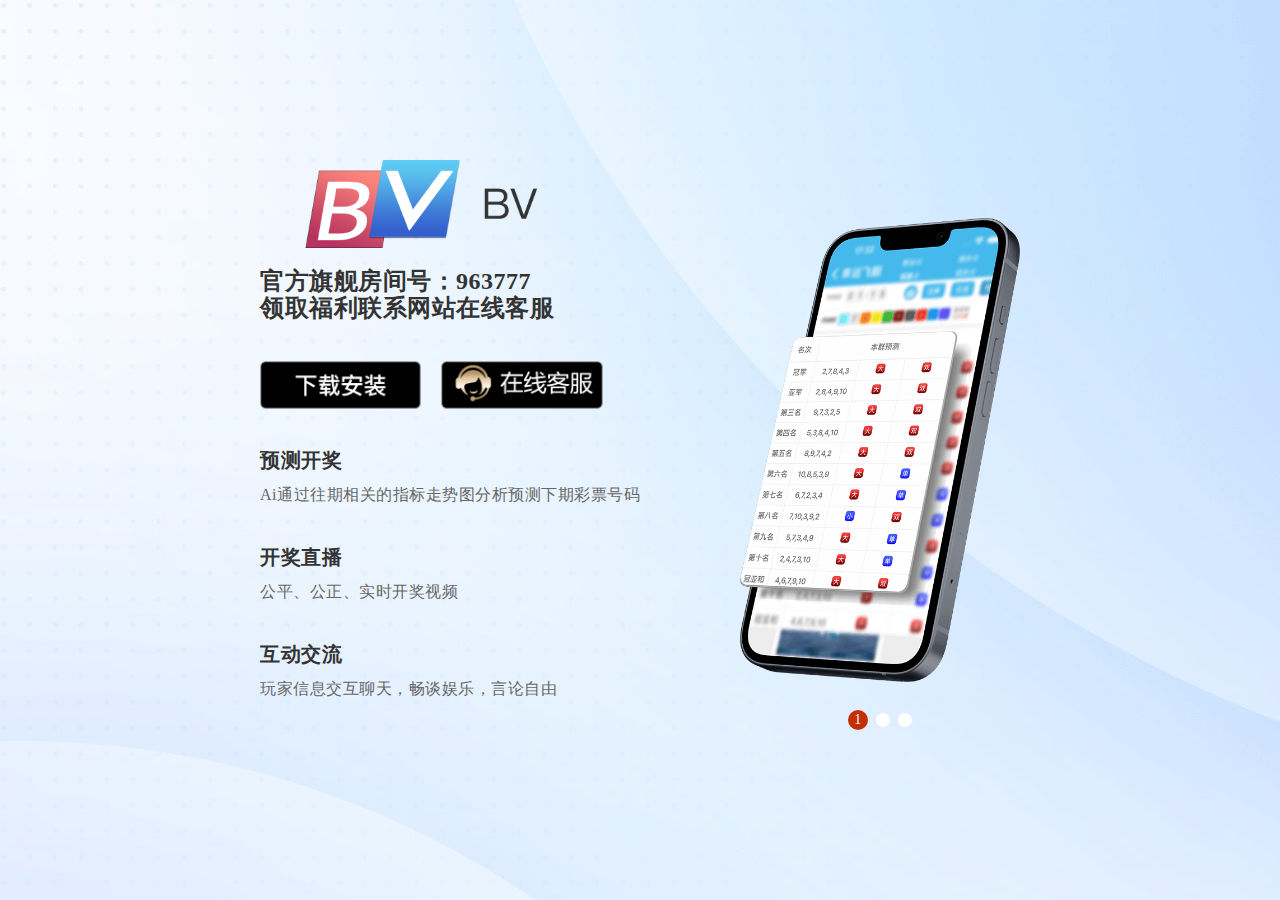
<file: index.html>
<!DOCTYPE html>
<html lang="cn">

<head>
    <meta charset="utf-8">
    <meta name="viewport" content="width=device-width,initial-scale=1,maximum-scale=1,user-scalable=no,viewport-fit=cover">
    <meta name="format-detection" content="telephone=no">
    <title>BV娱乐</title>
    <link rel="stylesheet" href="css/swiper.min.css">
    <link href="css/style.css" rel="stylesheet">
    <link href="css/media.css" rel="stylesheet">
    <script src="js/jquery.min.js" type="text/javascript"></script>
    <script src="js/swiper.min.js"></script>
    <script src="js/com.js" type="text/javascript"></script>
    <link rel="icon" type="image/x-icon" href="favicon.ico">
</head>

<body>
    <div id="home" class="banner_wrap">
        <div class="download">
            <div class="download-left">
                <div class="logo">
                    <img src="imgs/logo1.png" alt="logo">
                </div>
                <h3>官方旗舰房间号：963777<br>领取福利联系网站在线客服</h3>
                <div class="group">
                    <div class="download-item">
                        <div class="btn-img"><img src="imgs/download2.png" alt="download"></div>
                        <div class="demobox">
                            <a href="javascript:void(0);" id="clickButton">下载线路1</a>
                            <a href="javascript:void(0);" id="clickButton1">下载线路2</a>
                        </div>
                    </div>
                    <div class="download-item">
                       <div class="btn-img" onclick="window.location.href='https://tawk.to/chat/6866788ea6f29b1916164923/1iv84drqa'">
    <img src="imgs/demo2.png" alt="">
</div>
                

                        
                    </div>
                </div>
                <div class="download-bom">
                    <div class="download-mobile">
                        <div class="swiper-container" id="swiper1">
                            <div class="swiper-wrapper">
                                <div class="swiper-slide">
                                    <a class="slide-img"><img src="imgs/1.png" alt=""></a>
                                </div>
                                <div class="swiper-slide">
                                    <a class="slide-img"><img src="imgs/2.png" alt=""></a>
                                </div>
                                <div class="swiper-slide">
                                    <a class="slide-img"><img src="imgs/3.png" alt=""></a>
                                </div>
                            </div>
                            <div class="swiper-pagination"></div>
                        </div>
                    </div>
                    <div class="download-text">
                        <div class="box-tip">
                            <h4>预测开奖</h4>
                            <p>Ai通过往期相关的指标走势图分析预测下期彩票号码</p>
                        </div>
                        <div class="box-tip">
                            <h4>开奖直播</h4>
                            <p>公平、公正、实时开奖视频</p>
                        </div>
                        <div class="box-tip">
                            <h4>互动交流</h4>
                            <p>玩家信息交互聊天，畅谈娱乐，言论自由</p>
                        </div>
                    </div>
                </div>
            </div>
            <div class="download-right">
                <div class="swiper-container" id="swiper">
                    <div class="swiper-wrapper">
                        <div class="swiper-slide">
                            <a class="slide-img"><img src="imgs/1.png" alt=""></a>
                        </div>
                        <div class="swiper-slide">
                            <a class="slide-img"><img src="imgs/2.png" alt=""></a>
                        </div>
                        <div class="swiper-slide">
                            <a class="slide-img"><img src="imgs/3.png" alt=""></a>
                        </div>
                    </div>
                    <div class="swiper-pagination"></div>
                </div>
            </div>
        </div>
    </div>
    <div class="cpm dis-no">
        <!--下载教程-->
        <div class="install_dow">
            <ol class="install_nav">
                <li data-show="install_Ip" class="active">
                    <span>IOS安装教程</span>
                </li>
                <li data-show="install_An">
                    <span>Android安装教程</span>
                </li>
            </ol>
            <div class="install_box">
                <ul class="install_con install_Ip">
                    <li>
                        <span>STEP <small> 1</small></span>
                        <p>选择iOS版，点击安装</p>
                        <img src="imgs/iPhone01.png" alt="">
                    </li>
                    <li>
                        <span>STEP <small> 2</small></span>
                        <p>APP未受信任，请记住下方内容</p>
                        <img src="imgs/iPhone02.png" alt="">
                    </li>
                    <li>
                        <span>STEP <small> 3</small></span>
                        <p>打开设置，选择通用选项</p>
                        <img src="imgs/iPhone03.png" alt="">
                    </li>
                    <li>
                        <span>STEP <small> 4</small></span>
                        <p>点击设备管理</p>
                        <img src="imgs/iPhone04.png" alt="">
                    </li>
                    <li>
                        <span>STEP <small> 5</small></span>
                        <p>找到之前记住的同名应用</p>
                        <img src="imgs/iPhone05.png" alt="">
                    </li>
                    <li>
                        <span>STEP <small> 6</small></span>
                        <p>信任此证书</p>
                        <img src="imgs/iPhone06.png" alt="">
                    </li>
                </ul>
                <ul class="install_con install_An">
                    <li>
                        <span>STEP <small> 1</small></span>
                        <p>点击下载安卓版</p>
                        <img src="imgs/Android01.png" alt="">
                    </li>
                    <li>
                        <span>STEP <small> 2</small></span>
                        <p>点击直接下载</p>
                        <img src="imgs/Android02.png" alt="">
                    </li>
                    <li>
                        <span>STEP <small> 3</small></span>
                        <p>“我已充分了解该风险，继续安装”</p>
                        <img src="imgs/Android03.png" alt="">
                    </li>
                    <li>
                        <span>STEP <small> 4</small></span>
                        <p>无任何风险，点击继续安装</p>
                        <img src="imgs/Android04.png" alt="">
                    </li>
                    <li>
                        <span>STEP <small> 5</small></span>
                        <p>安装完成，点击打开游戏</p>
                        <img src="imgs/Android05.png" alt="">
                    </li>
                    <li>
                    </li>
                </ul>
            </div>
            <a href="javascript:void (0);" class="Ewm_icon_btn">×</a>
        </div>


    </div>
</body>
<script>
    document.write("<script type='text/javascript' src='js/info.js?t=" + Math.random() + "'></" + "script" + ">")

    var swiper = new Swiper('#swiper', {
        autoplay: {
            delay: 3000, //1秒切换一次
            disableOnInteraction: false
        },
        pagination: {
            el: '.swiper-pagination',
            clickable: true,
            renderBullet: function(index, className) {
                return '<span class="' + className + '">' + (index + 1) + '</span>';
            },
        },
    });
</script>
<script>
    var swiper = new Swiper('#swiper1', {
        autoplay: {
            delay: 3000, //1秒切换一次
            disableOnInteraction: false
        },
        pagination: {
            el: '.swiper-pagination',
            clickable: true,
            renderBullet: function(index, className) {
                return '<span class="' + className + '">' + (index + 1) + '</span>';
            },
        },
    });
</script>
<script>
    $(function() {
        if ($(window).width() < 751) {

        } else {

        }
    });
</script>
<script>
    $(function() {
        $(".Ewm_icon_btn").click(function() {
            $(".cpm").addClass("dis-no");
            $(".install_box ul").removeClass("active");
        });
        $(".group").on("click", ".download-item", function() {
            if ($(this).hasClass("active")) {
                $(this).removeClass("active");
            } else {
                $(this).addClass("active").siblings().removeClass("active");
            }
        });
        // 显示下载教程
        $(".demobox").on("click", "a", function() {
            var iD = $(this).index()
            var show = $(this).data("show")
            $("." + show).removeClass("dis-no");
            $(".install_nav li").eq(iD).addClass("active").siblings().removeClass("active");
            $(".install_box ul").eq(iD).addClass("active").siblings().removeClass("active");
        });
        // 切换下载教程
        $(".install_dow").on("click", ".install_nav li", function() {
            $(this).addClass("active");
            var iD = $(this).index()
            $(".install_nav li").eq(iD).addClass("active").siblings().removeClass("active");
            $(".install_box ul").eq(iD).addClass("active").siblings().removeClass("active");
        });
    });
    $(".myFullPage .section.index").removeClass("active").addClass("active");
</script>

</html>
</file>
<file: css/style.css>
@charset "utf-8";
html {
    font-family: sans-serif;
    -ms-text-size-adjust: 100%;
    -webkit-text-size-adjust: 100%;
    height: 100%;
    font-size: 10vw;
}

body {
    font-family: PingFang SC, Microsoft Yahei;
    letter-spacing: .5px;
    font-size: 12px;
    color: #b3b3b3;
    margin: 0;
    background: #fff;
    height: 100%;
    min-width: 320px;
    min-width: 1080px;
    background: url(../imgs/item1.jpg) no-repeat center;
}

* {
    -webkit-box-sizing: border-box;
    -moz-box-sizing: border-box;
    box-sizing: border-box;
    margin: 0;
    padding: 0;
    text-decoration: none;
}

:before,
:after {
    -webkit-box-sizing: border-box;
    -moz-box-sizing: border-box;
    box-sizing: border-box;
}

:focus {
    outline: 0 !important;
}

ul,
li {
    list-style: none;
    margin: 0;
    padding: 0;
}

input,
button,
select,
textarea {
    font-family: inherit;
    font-size: inherit;
    line-height: inherit;
}

a {
    background-color: transparent;
    color: #fff;
    text-decoration: none;
    cursor: pointer;
}

a:focus {
    outline: 5px auto 0;
    outline-offset: -2px;
}

p {
    margin: 0;
}

figure {
    margin: 0;
}

img {
    vertical-align: middle;
}

img {
    border: 0;
}

h1,
h2,
h3,
h4,
h5,
h6,
.h1,
.h2,
.h3,
.h4,
.h5,
.h6 {
    font-family: inherit;
    font-weight: 500;
    line-height: 1.1;
    color: inherit;
}

h1,
.h1 {
    font-size: 36px;
    margin: 0;
}

h2,
.h2 {
    font-size: 30px;
}

h3,
.h3 {
    font-size: 24px;
}

h4,
.h4 {
    font-size: 18px;
}

h5,
.h5 {
    font-size: 14px;
}

h6,
.h6 {
    font-size: 12px;
}

i,
em {
    font-style: normal;
}

a:hover,
a:active,
a:visited,
a:focus {
    text-decoration: none;
}

h1,
h2,
h3,
h4,
h5 {
    margin: 0;
    padding: 0;
    font-weight: 300;
}

i {
    font-style: normal;
}

h1 {
    font-family: inherit;
    font-weight: 300;
    line-height: 1.1;
}

h2 {
    font-size: 1.7rem;
}

table,
td {
    margin: 0;
    padding: 0;
    border: 0;
    border-collapse: collapse;
}

button {
    outline: none;
    cursor: pointer;
    font-family: inherit;
    font-size: inherit;
    line-height: inherit;
    border: 0;
}

/**************************************************************************/

.swiper-container {
    width: 100%;
    height: 100%;
}

.swiper-slide {
    text-align: center;
    font-size: 18px;
    background: none;
    display: -webkit-box;
    display: -ms-flexbox;
    display: -webkit-flex;
    display: flex;
    -webkit-box-pack: center;
    -ms-flex-pack: center;
    -webkit-justify-content: center;
    justify-content: center;
    -webkit-box-align: center;
    -ms-flex-align: center;
    -webkit-align-items: center;
    align-items: center;
}

.swiper-slide img {
    width: 100%;
}

.swiper-pagination-bullet {
    width: 14px;
    height: 14px;
    text-align: center;
    line-height: 14px;
    font-size: 14px;
    color: #fff;
    opacity: 1;
    background: #fff;
    margin: 0 .1rem;
}

.swiper-pagination-bullet-active {
    width: 20px;
    height: 20px;
    line-height: 20px;
    color: #fff;
    background: #c22f07;
    transition: 0.2s;
}

.swiper-container-horizontal>.swiper-pagination-bullets {
    display: flex;
    justify-content: center;
    align-items: center;
    bottom: 10px;
}

.swiper-container2 .swiper-slide {
    text-align: center;
    font-size: 16px;
    background: none;
    display: flex;
    justify-content: center;
    transition: 300ms;
    opacity: .2;
    align-items: flex-start;
    padding-bottom: 30px;
}

.swiper-container .swiper-slide em {
    font-size: 12px;
}

/**************************************************************************************************************************************/

.banner_wrap {
    display: flex;
    align-items: center;
    justify-content: center;
    width: 100%;
    height: 100vh;
    position: relative;
    overflow: hidden;
}

.download {
    position: absolute;
    width: 100%;
    max-width: 1080px;
    display: flex;
    justify-content: center;
    margin: 0 auto;
    z-index: 999;
}

.download .download-left {
    display: flex;
    flex-direction: column;
}

.download .download-left .logo {
    display: flex;
}

.download .download-left .logo img {
    height: 88px;
}

.download .download-left .logo-right {
    font-family: inherit;
    font-weight: 400;
    line-height: 1.1;
    font-size: 36px;
}

.download .download-left h3 {
    font-size: 24px;
    color: #333;
    font-weight: 600;
    padding-top: 20px;
}

.download-left .group {
    display: flex;
    align-items: center;
    margin: 40px 0;
}

.download-left .download-item {
    position: relative;
    flex: 0 1 auto;
}

.download-left .download-item:nth-child(1) {
    margin-right: 20px;
}

.download .btn-img {
    cursor: pointer;
}

.download .btn-img img {
    height: 48px;
    max-width: initial;
}

.download .download-bom {
    display: flex;
}

.download-mobile {
    display: none;
    margin-right: 20px;
}

.dotwallet-mobile {
    display: none;
    margin-right: 20px;
}

.download-text .box-tip {
    display: flex;
    flex-direction: column;
    margin-bottom: 40px;
}

.download-text .box-tip h4 {
    font-size: 20px;
    font-weight: 600;
    color: #333;
    padding-bottom: 14px;
}

.download-text .box-tip p {
    font-size: 16px;
    font-weight: 400;
    color: #666;
}

.download-item .sandbox {
    display: none;
    position: absolute;
    top: -162px;
    left: 26px;
    background-color: #f5f5f5;
    width: 142px;
    height: 142px;
    border-radius: 9px;
    box-sizing: border-box;
    transition: opacity .3s;
}

.download-item:hover .sandbox {
    display: block;
}

.download-item .sandbox:after {
    content: " ";
    display: inline-block;
    position: absolute;
    bottom: -14.4px;
    width: 0;
    height: 0;
    left: 50%;
    transform: translate(-50%);
    border: 7.2px solid transparent;
    border-top-color: #f5f5f5;
}

.download-item .sandbox img {
    max-width: 100%;
    height: 142px;
    border-radius: 9px;
}

.download-item .demobox {
    display: none;
    flex-direction: column;
    position: absolute;
    top: -100px;
    left: 0;
    width: 100%;
    height: 110px;
    box-sizing: border-box;
    transition: opacity .3s;
    border-radius: 9px;
}

.download-item.active .demobox {
    display: flex;
}

.download-item .demobox a {
    display: flex;
    justify-content: center;
    align-items: center;
    background: #000;
    width: 100%;
    height: 48px;
    border-radius: 9px;
}

.download-item .demobox a:nth-child(1) {
    margin-bottom: 1px;
    border-radius: 9px;
}

.download-item .demobox:after {
    content: " ";
    display: inline-block;
    position: absolute;
    bottom: -5.4px;
    width: 0;
    height: 0;
    left: 50%;
    transform: translate(-50%);
    border: 7.2px solid transparent;
    border-top-color: #a1a1a1;
}

.download-right {
    margin-left: 100px;
    display: flex;
    width: 280px;
}

.download-right img {
    width: 280px;
}

/**************************************************************************/

.cpm {
    width: 100%;
    height: 100%;
    position: fixed;
    top: 0;
    z-index: 999;
}

.install_dow {
    position: absolute;
    top: 0;
    left: 0;
    right: 0;
    bottom: 0;
    margin: auto;
    width: 740px;
    height: 580px;
    background: #182028;
    background-size: cover;
}

.install_nav {
    width: 666px;
    background: #192228;
    margin: 18px 37px;
    border: 1px solid #525a65;
    border-radius: 5px;
    display: flex;
    overflow: hidden;
    flex-direction: row;
    flex-wrap: wrap;
    justify-content: center;
    align-items: center;
    padding: 0;
    position: relative;
}

.install_nav>li {
    min-height: 42px;
    line-height: 1;
    padding: 5px;
    font-size: 16px;
    flex: auto;
    color: #fff;
    text-align: center;
    border-right: 1px solid #525a65;
    cursor: pointer;
    display: flex;
    justify-content: center;
    align-items: center;
}

.install_nav>li.active {
    background-color: #273041;
}

.dis-no {
    display: none !important;
}

.install_con {
    width: 90%;
    margin: 0 auto;
    display: none;
    flex-direction: row;
    flex-wrap: wrap;
    justify-content: center;
    align-items: center;
    padding: 0;
}

.install_con.active {
    display: flex;
}

.install_con>li {
    width: 33.3%;
    padding: 0 10px;
}

.install_con span {
    width: 62px;
    margin-left: 20px;
    color: #008ac3;
    font-size: 12px;
    border-bottom: 1px solid #525151;
}

.install_con small {
    padding-left: 10px;
    color: #008ac3;
    font-size: 28px;
}

.install_con p {
    height: 43px;
    line-height: 1;
    margin: 0 0 0 10px;
    color: #fff;
    font-size: 12px;
    padding: 3px 0 2px 10px;
}

.install_con img {
    width: 100%;
    margin-bottom: 15px;
    padding: 0 10px;
}

.Ewm_icon_btn {
    color: #fff;
    background-color: #008cff;
    padding: 0 8px;
    line-height: 35px;
    font-size: 31px;
    position: absolute;
    top: -35px;
    right: 0;
}
</file>
<file: css/media.css>
@media (max-width: 750px) {
    html {
        min-width: 100%;
        font-size: 10vw;
    }
    body {
        min-width: inherit;
        overflow: hidden;
    }
    .download {
        top: 0;
        height: 100vh;
        align-items: center;
        width: 90%;
    }
    .download .download-left {
        width: 100%;
    }
    .download-right {
        display: none;
    }
    .download-mobile {
        display: block;
        width: 40%;
    }
    .download-mobile img {
        width: 100%;
    }
    .download-left .group {
        margin: .53rem 0;
    }
    .download-text .box-tip h4 {
        font-size: .26rem;
    }
    .download-text .box-tip h4 {
        font-size: .48rem;
    }
    .download .download-left h1 {
        font-size: 1rem;
    }
    .download .download-left h3 {
        font-size: .5rem;
    }
    .download .btn-img img {
        width: 100%;
        height: inherit;
    }
    .download-text .box-tip {
        margin-bottom: 0.4rem;
    }
    .download-text .box-tip p {
        width: 100%;
        font-size: .35rem;
        max-width: 248px;
    }
    .install_dow {
        width: 100%;
        height: calc(100% - 35px);
        top: auto;
    }
    .install_nav {
        width: 100%;
        margin: 0;
    }
    .install_box {
        position: absolute;
        top: 44px;
        display: flex;
        height: 100%;
        height: calc(100% - 44px);
        overflow: auto;
    }
    .install_con>li {
        width: 50%;
    }
}
</file>
